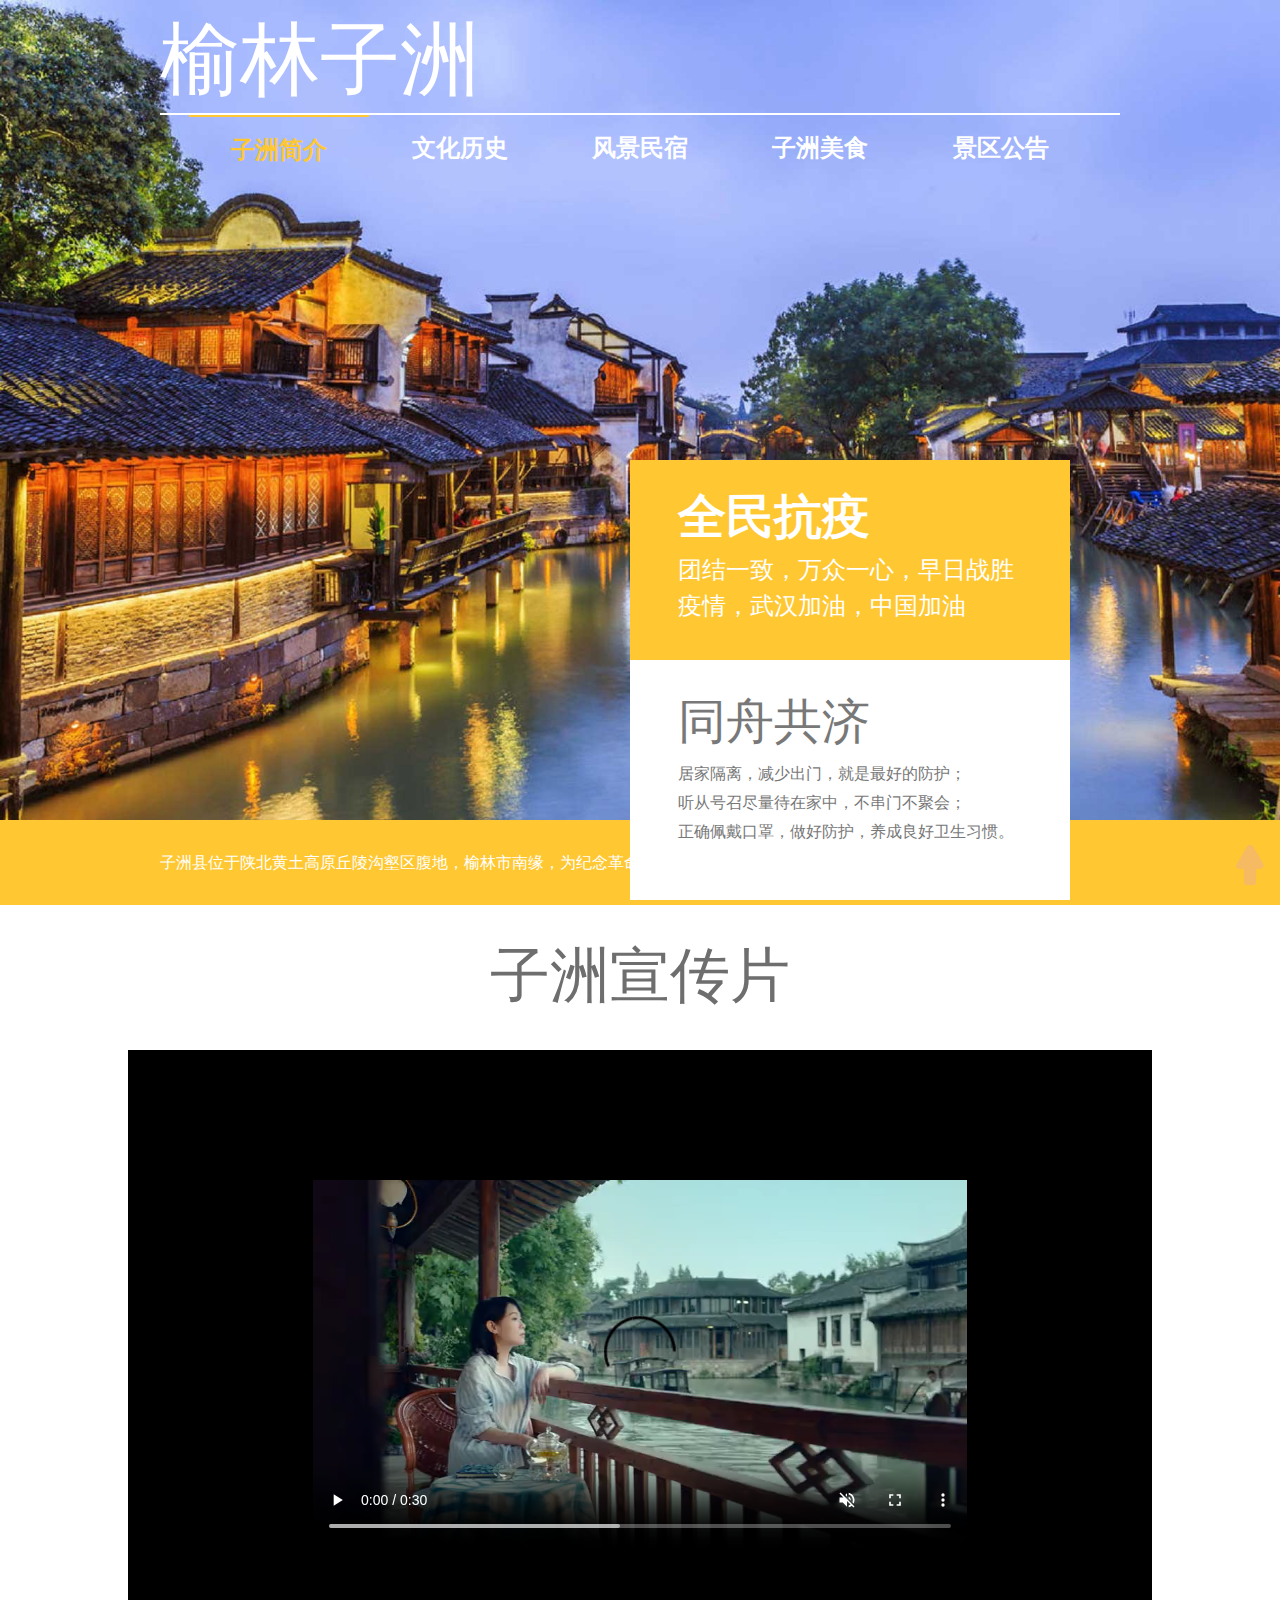
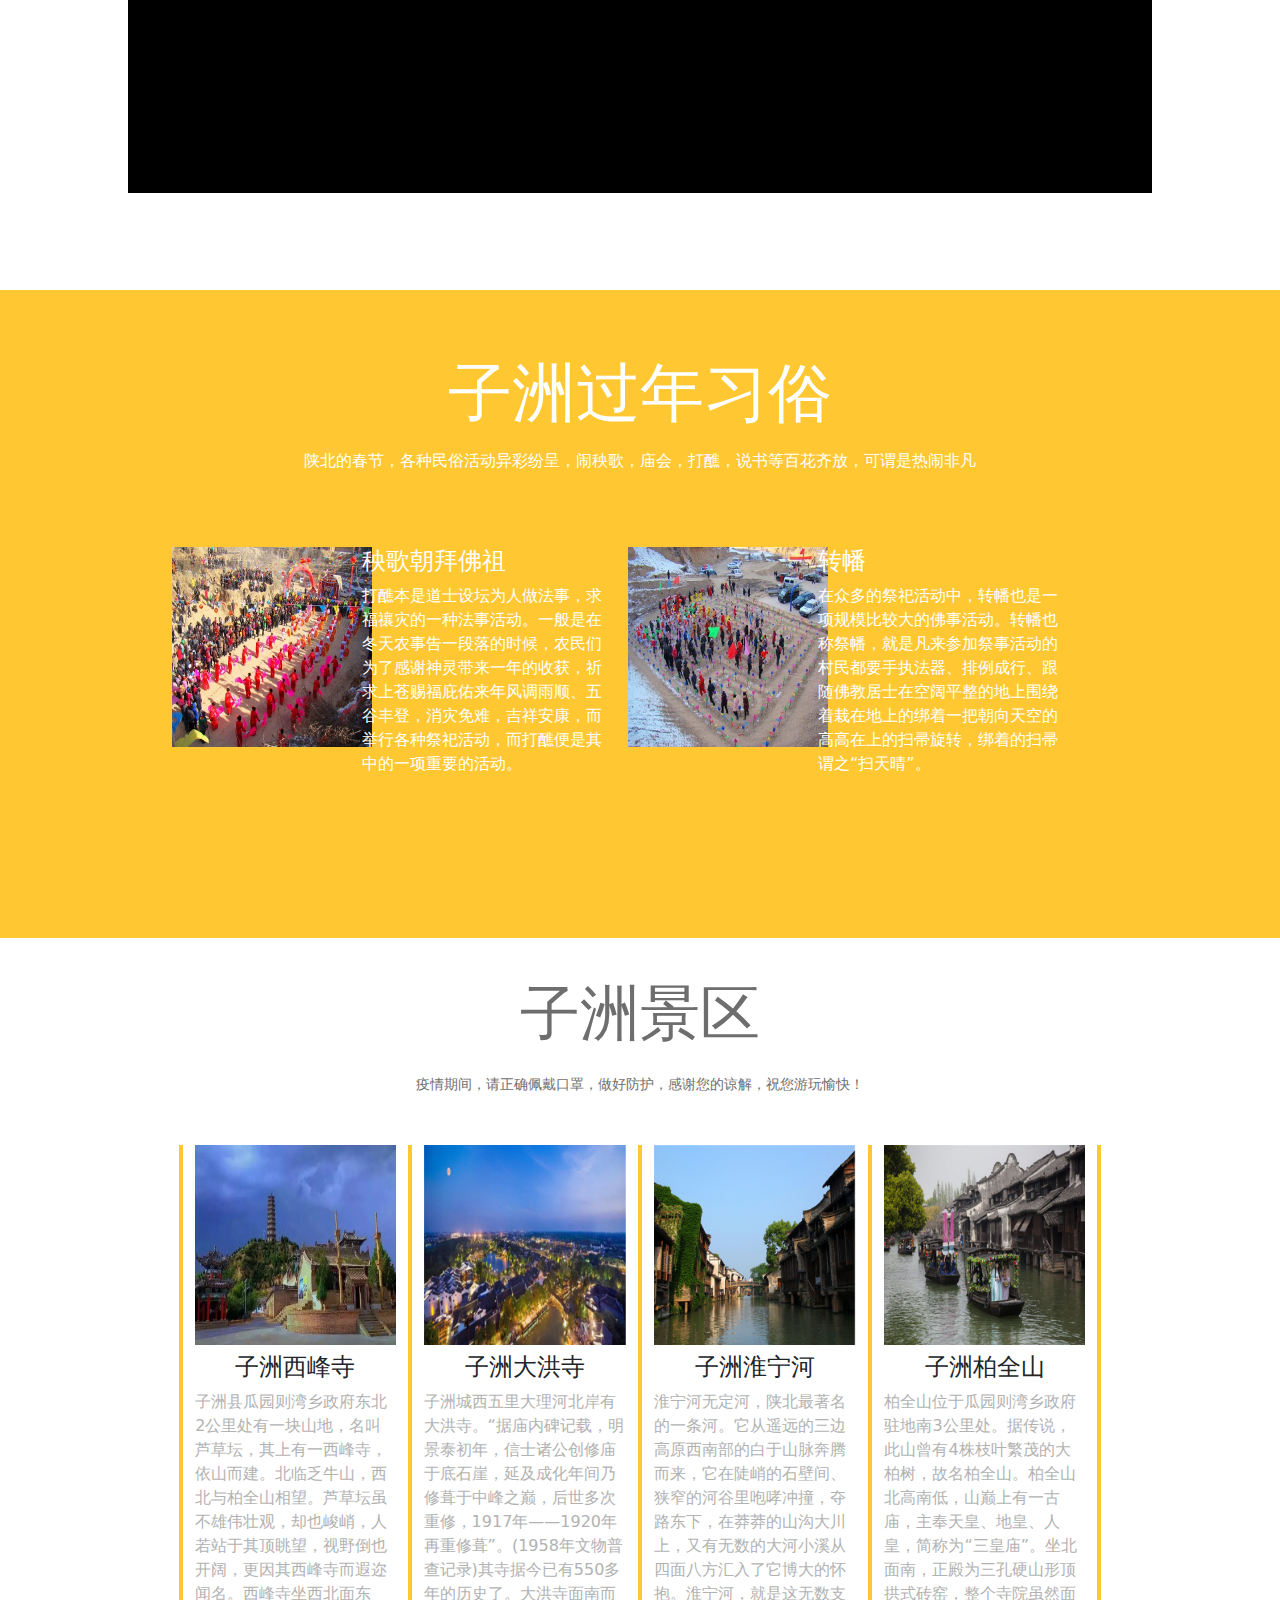
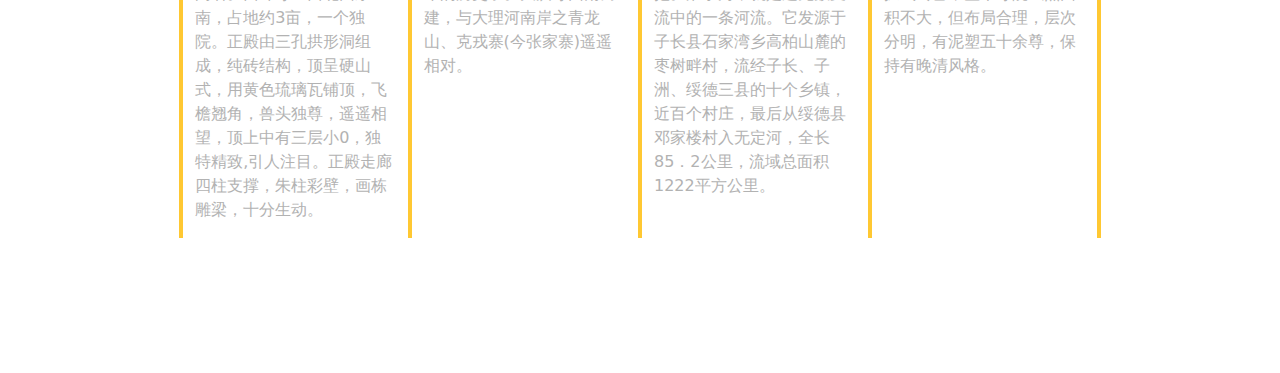
<file: index.html>
<!DOCTYPE html>
<html lang="en">

<head>
    <meta charset="UTF-8">
    <meta http-equiv="X-UA-Compatible" content="IE=edge">
    <meta name="viewport" content="width=device-width, initial-scale=1.0">
    <title>榆林子洲——子洲简介</title>
    <link rel="stylesheet" href="./plugin/bootstrap/css/bootstrap.min.css">
    <script src="./plugin/bootstrap/js/bootstrap.min.js"></script>
    <link rel="stylesheet" href="./css/index.css">
    <script src="./js/index.js"></script>
</head>

<body>
    <header>
        <div id="headerContent">
            <div id="title">榆林子洲</div>
            <nav class="nav nav-pills nav-fill justify-content-around">
                <a class="nav-link active" href="./index.html">子洲简介</a>
                <a class="nav-link" href="./files/history.html">文化历史</a>
                <a class="nav-link" href="./files/stay.html">风景民宿</a>
                <a class="nav-link" href="./files/food.html">子洲美食</a>
                <a class="nav-link" href="./files/notice.html">景区公告</a>
            </nav>

        </div>
        <div id="headerText">
            子洲县位于陕北黄土高原丘陵沟壑区腹地，榆林市南缘，为纪念革命烈士李子洲而命名。
        </div>
        <div id="headerAnti">
            <div class="headerYellow">
                <div>全民抗疫</div>
                <p>团结一致，万众一心，早日战胜疫情，武汉加油，中国加油</p>
            </div>
            <div class="headerWhite">
                <div>同舟共济</div>
                <div>居家隔离，减少出门，就是最好的防护；</div>
                <div>听从号召尽量待在家中，不串门不聚会；</div>
                <div>正确佩戴口罩，做好防护，养成良好卫生习惯。</div>
            </div>
        </div>
    </header>

    <div id="publicity">
        <div class="publicTitile">子洲宣传片</div>
        <div class="publicVideo">
            <video controls muted>
                <source src="./images/wu.mp4" type="video/mp4">
            </video>
        </div>

    </div>

    <div class="festival">
        <div class="festivalTitle">子洲过年习俗</div>
        <p class="text-white mt-2">陕北的春节，各种民俗活动异彩纷呈，闹秧歌，庙会，打醮，说书等百花齐放，可谓是热闹非凡</p>
        <div class="festivalText row">
            <div class="textLeft col-6 row mt-4">
                <div class="col-5"><img src="./images/xs1.jpg" alt=""></div>
                <div class="col-7 fesText">
                    <h4>秧歌朝拜佛祖</h4>
                    <p>打醮本是道士设坛为人做法事，求福禳灾的一种法事活动。一般是在冬天农事告一段落的时候，农民们为了感谢神灵带来一年的收获，祈求上苍赐福庇佑来年风调雨顺、五谷丰登，消灾免难，吉祥安康，而举行各种祭祀活动，而打醮便是其中的一项重要的活动。
                    </p>
                </div>
            </div>
            <div class="textRight col-6 row mt-4">
                <div class="col-5"><img src="./images/xs2.jpg" alt=""></div>
                <div class="col-7 fesText">
                    <h4>转幡</h4>
                    <p>在众多的祭祀活动中，转幡也是一项规模比较大的佛事活动。转幡也称祭幡，就是凡来参加祭事活动的村民都要手执法器、排例成行、跟随佛教居士在空阔平整的地上围绕着栽在地上的绑着一把朝向天空的高高在上的扫帚旋转，绑着的扫帚谓之“扫天晴”。
                    </p>
                </div>
            </div>
        </div>
    </div>

    <div class="scenic">
        <div class="publicTitile">子洲景区</div>
        <div class="small">疫情期间，请正确佩戴口罩，做好防护，感谢您的谅解，祝您游玩愉快！</div>
        <div class="scenicContent row">
            <div class="col-3">
                <img src="./images/子洲西峰寺.jpg" alt="">
                <h4 class="mt-2">子洲西峰寺</h4>
                <p>子洲县瓜园则湾乡政府东北2公里处有一块山地，名叫芦草坛，其上有一西峰寺，依山而建。北临乏牛山，西北与柏全山相望。芦草坛虽不雄伟壮观，却也峻峭，人若站于其顶眺望，视野倒也开阔，更因其西峰寺而遐迩闻名。西峰寺坐西北面东南，占地约3亩，一个独院。正殿由三孔拱形洞组成，纯砖结构，顶呈硬山式，用黄色琉璃瓦铺顶，飞檐翘角，兽头独尊，遥遥相望，顶上中有三层小0，独特精致,引人注目。正殿走廊四柱支撑，朱柱彩壁，画栋雕梁，十分生动。
                </p>
            </div>
            <div class="col-3">
                <img src="./images/子洲大洪寺.png" alt="">
                <h4 class="mt-2">子洲大洪寺</h4>
                <p>子洲城西五里大理河北岸有大洪寺。“据庙内碑记载，明景泰初年，信士诸公创修庙于底石崖，延及成化年间乃修葺于中峰之巅，后世多次重修，1917年——1920年再重修葺”。(1958年文物普查记录)其寺据今已有550多年的历史了。大洪寺面南而建，与大理河南岸之青龙山、克戎寨(今张家寨)遥遥相对。
                </p>
            </div>
            <div class="col-3">
                <img src="./images/淮宁河.png" alt="">
                <h4 class="mt-2">子洲淮宁河</h4>
                <p>淮宁河无定河，陕北最著名的一条河。它从遥远的三边高原西南部的白于山脉奔腾而来，它在陡峭的石壁间、狭窄的河谷里咆哮冲撞，夺路东下，在莽莽的山沟大川上，又有无数的大河小溪从四面八方汇入了它博大的怀抱。淮宁河，就是这无数支流中的一条河流。它发源于子长县石家湾乡高柏山麓的枣树畔村，流经子长、子洲、绥德三县的十个乡镇，近百个村庄，最后从绥德县邓家楼村入无定河，全长85．2公里，流域总面积1222平方公里。
                </p>
            </div>
            <div class="col-3">
                <img src="./images/子洲柏全山.png" alt="">
                <h4 class="mt-2">子洲柏全山</h4>
                <p>柏全山位于瓜园则湾乡政府驻地南3公里处。据传说，此山曾有4株枝叶繁茂的大柏树，故名柏全山。柏全山北高南低，山巅上有一古庙，主奉天皇、地皇、人皇，简称为“三皇庙”。坐北面南，正殿为三孔硬山形顶拱式砖窑，整个寺院虽然面积不大，但布局合理，层次分明，有泥塑五十余尊，保持有晚清风格。
                </p>
            </div>
        </div>
    </div>

    <img src="./images/backToTop.png" alt="" id="backToTop" onclick="backToTop()">
</body>

</html>
</file>
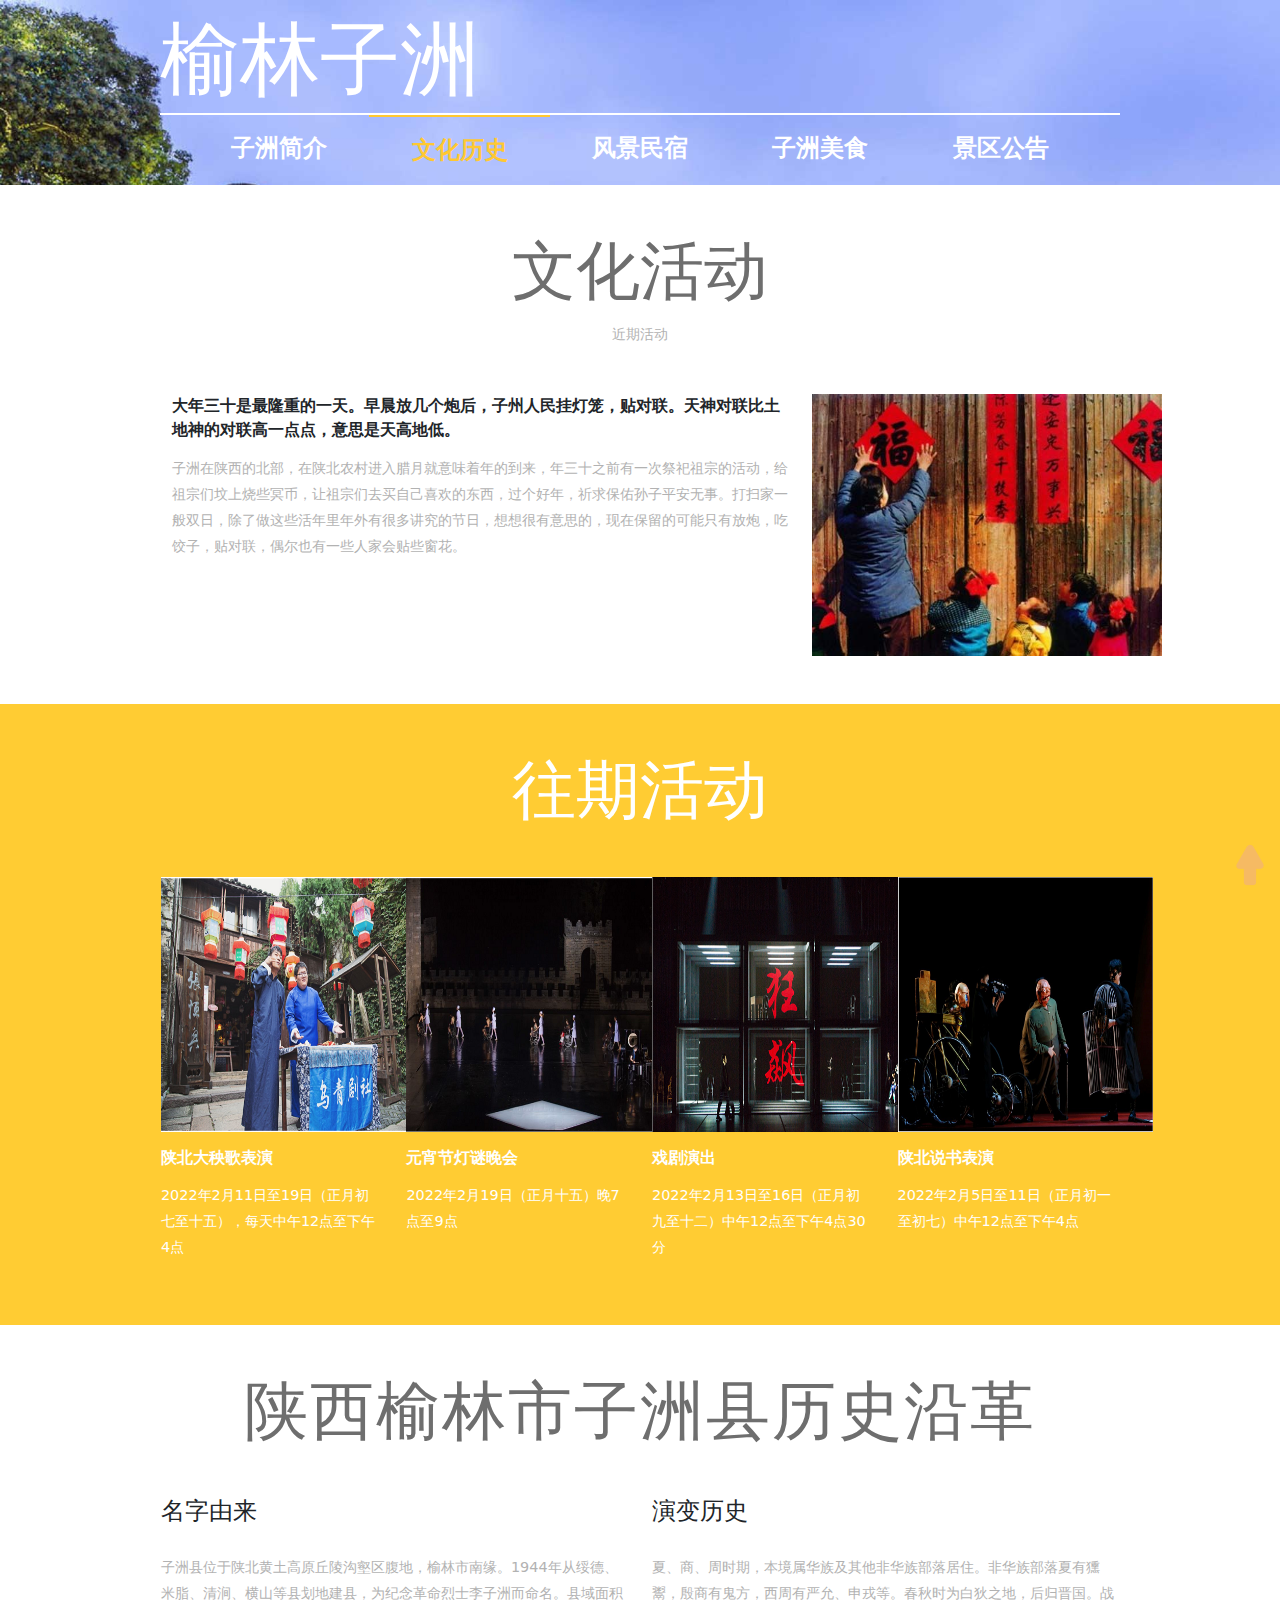
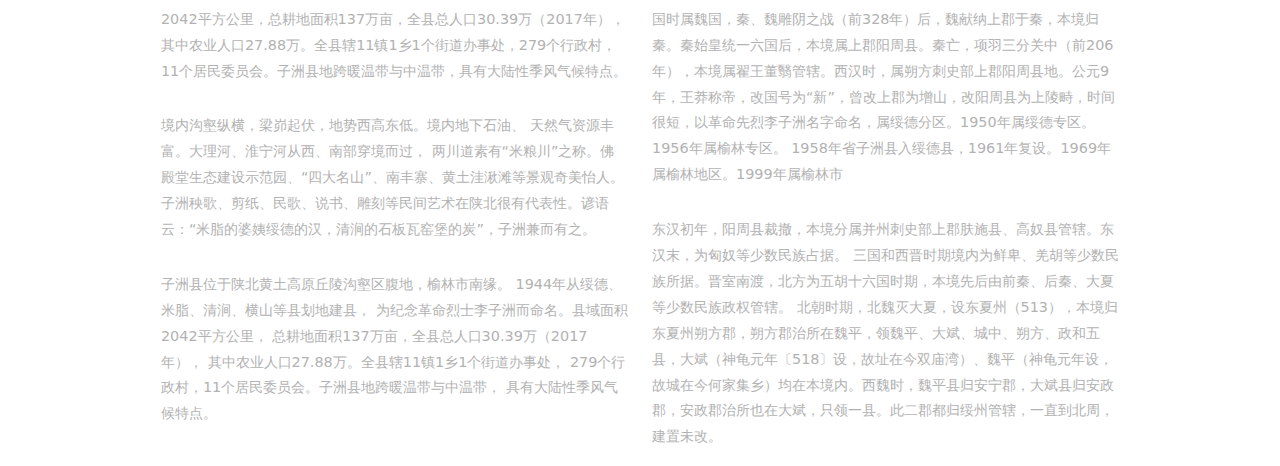
<file: files/history.html>
<!DOCTYPE html>
<html lang="en">

<head>
    <meta charset="UTF-8">
    <meta http-equiv="X-UA-Compatible" content="IE=edge">
    <meta name="viewport" content="width=device-width, initial-scale=1.0">
    <title>榆林子洲——文化历史</title>
    <link rel="stylesheet" href="../plugin/bootstrap/css/bootstrap.min.css">
    <script src="../plugin/bootstrap/js/bootstrap.min.js"></script>
    <link rel="stylesheet" href="../css/history.css">
    <script src="../js/index.js"></script>
</head>

<body>
    <header>
        <div id="headerContent">
            <div id="title">榆林子洲</div>
            <nav class="nav nav-pills nav-fill justify-content-around">
                <a class="nav-link" href="../index.html">子洲简介</a>
                <a class="nav-link active" href="./history.html">文化历史</a>
                <a class="nav-link" href="./stay.html">风景民宿</a>
                <a class="nav-link" href="./food.html">子洲美食</a>
                <a class="nav-link" href="./notice.html">景区公告</a>
            </nav>
        </div>
    </header>
    <!--about-top-->
    <div class="about-top">
        <div class="container">
            <div class="about-info">
                <h1>文化活动</h1>
                <p>近期活动</p>
            </div>
            <div class="about-top-grids row">
                <div class="col-md-8 about-top-grid">
                    <h4>大年三十是最隆重的一天。早晨放几个炮后，子州人民挂灯笼，贴对联。天神对联比土地神的对联高一点点，意思是天高地低。</h4>
                    <p>子洲在陕西的北部，在陕北农村进入腊月就意味着年的到来，年三十之前有一次祭祀祖宗的活动，给祖宗们坟上烧些冥币，让祖宗们去买自己喜欢的东西，过个好年，祈求保佑孙子平安无事。打扫家一般双日，除了做这些活年里年外有很多讲究的节日，想想很有意思的，现在保留的可能只有放炮，吃饺子，贴对联，偶尔也有一些人家会贴些窗花。
                    </p>
                </div>
                <div class="col-md-4 about-top-grid">
                    <img src="../images/about%20grid.jpg">
                </div>
            </div>
        </div>
    </div>
    <!--//about-top-->
    <!--about-team-->
    <div class="about-team bg-warning mt-4">
        <div class="container">
            <h1>往期活动</h1>
            <div class="row team-grids">
                <div class="team-grid col-md-3"><img src="../images/team1.jpg">
                    <h6>陕北大秧歌表演</h6>
                    <p>2022年2月11日至19日（正月初七至十五），每天中午12点至下午4点</p>
                </div>
                <div class="team-grid col-md-3"><img src="../images/team2.jpg">
                    <h6>元宵节灯谜晚会</h6>
                    <p>2022年2月19日（正月十五）晚7点至9点</p>
                </div>
                <div class="team-grid col-md-3"><img src="../images/team3.jpg">
                    <h6>戏剧演出</h6>
                    <p>2022年2月13日至16日（正月初九至十二）中午12点至下午4点30分</p>
                </div>
                <div class="team-grid col-md-3"><img src="../images/team4.jpg">
                    <h6>陕北说书表演</h6>
                    <p>2022年2月5日至11日（正月初一至初七）中午12点至下午4点</p>
                </div>
            </div>
        </div>
    </div>
    <!--//about-team-->
    <!--about-bottom-->
    <div class="about-bottom">
        <div class="container">
            <h1>陕西榆林市子洲县历史沿革</h1>
            <div class="bottom-grids row">
                <div class="col-md-6 bottom-grid-left">
                    <h4>名字由来</h4>
                    <p style="color: gray">
                        子洲县位于陕北黄土高原丘陵沟壑区腹地，榆林市南缘。1944年从绥德、米脂、清涧、横山等县划地建县，为纪念革命烈士李子洲而命名。县域面积2042平方公里，总耕地面积137万亩，全县总人口30.39万（2017年），其中农业人口27.88万。全县辖11镇1乡1个街道办事处，279个行政村，11个居民委员会。子洲县地跨暖温带与中温带，具有大陆性季风气候特点。
                    </p>
                    <p style="color: gray">境内沟壑纵横，梁峁起伏，地势西高东低。境内地下石油、
                        天然气资源丰富。大理河、淮宁河从西、南部穿境而过，
                        两川道素有“米粮川”之称。佛殿堂生态建设示范园、“四大名山”、南丰寨、黄土洼湫滩等景观奇美怡人。子洲秧歌、剪纸、民歌、说书、雕刻等民间艺术在陕北很有代表性。谚语云：“米脂的婆姨绥德的汉，清涧的石板瓦窑堡的炭”，子洲兼而有之。
                    </p>
                    <p style="color: gray">子洲县位于陕北黄土高原丘陵沟壑区腹地，榆林市南缘。
                        1944年从绥德、米脂、清涧、横山等县划地建县，
                        为纪念革命烈士李子洲而命名。县域面积2042平方公里，
                        总耕地面积137万亩，全县总人口30.39万（2017年），
                        其中农业人口27.88万。全县辖11镇1乡1个街道办事处，
                        279个行政村，11个居民委员会。子洲县地跨暖温带与中温带，
                        具有大陆性季风气候特点。</p>
                </div>
                <div class="col-md-6 bottom-grid-right">
                    <h4>演变历史</h4>
                    <p style="color: gray">
                        夏、商、周时期，本境属华族及其他非华族部落居住。非华族部落夏有獯鬻，殷商有鬼方，西周有严允、申戎等。春秋时为白狄之地，后归晋国。战国时属魏国，秦、魏雕阴之战（前328年）后，魏献纳上郡于秦，本境归秦。秦始皇统一六国后，本境属上郡阳周县。秦亡，项羽三分关中（前206年），本境属翟王董翳管辖。西汉时，属朔方刺史部上郡阳周县地。公元9年，王莽称帝，改国号为“新”，曾改上郡为增山，改阳周县为上陵畤，时间很短，以革命先烈李子洲名字命名，属绥德分区。1950年属绥德专区。1956年属榆林专区。
                        1958年省子洲县入绥德县，1961年复设。1969年属榆林地区。1999年属榆林市</p>
                    <p style="color: gray">东汉初年，阳周县裁撤，本境分属并州刺史部上郡肤施县、高奴县管辖。东汉末，为匈奴等少数民族占据。
                        三国和西晋时期境内为鲜卑、羌胡等少数民族所据。晋室南渡，北方为五胡十六国时期，本境先后由前秦、后秦、大夏等少数民族政权管辖。
                        北朝时期，北魏灭大夏，设东夏州（513），本境归东夏州朔方郡，朔方郡治所在魏平，领魏平、大斌、城中、朔方、政和五县，大斌（神龟元年〔518〕设，故址在今双庙湾）、魏平（神龟元年设，故城在今何家集乡）均在本境内。西魏时，魏平县归安宁郡，大斌县归安政郡，安政郡治所也在大斌，只领一县。此二郡都归绥州管辖，一直到北周，建置未改。
                    </p>
                </div>
            </div>
        </div>
    </div>
    <!--//about-bottom-->
    </div>
    <img src="../images/backToTop.png" alt="" id="backToTop" onclick="backToTop()">
</body>

</html>
</file>
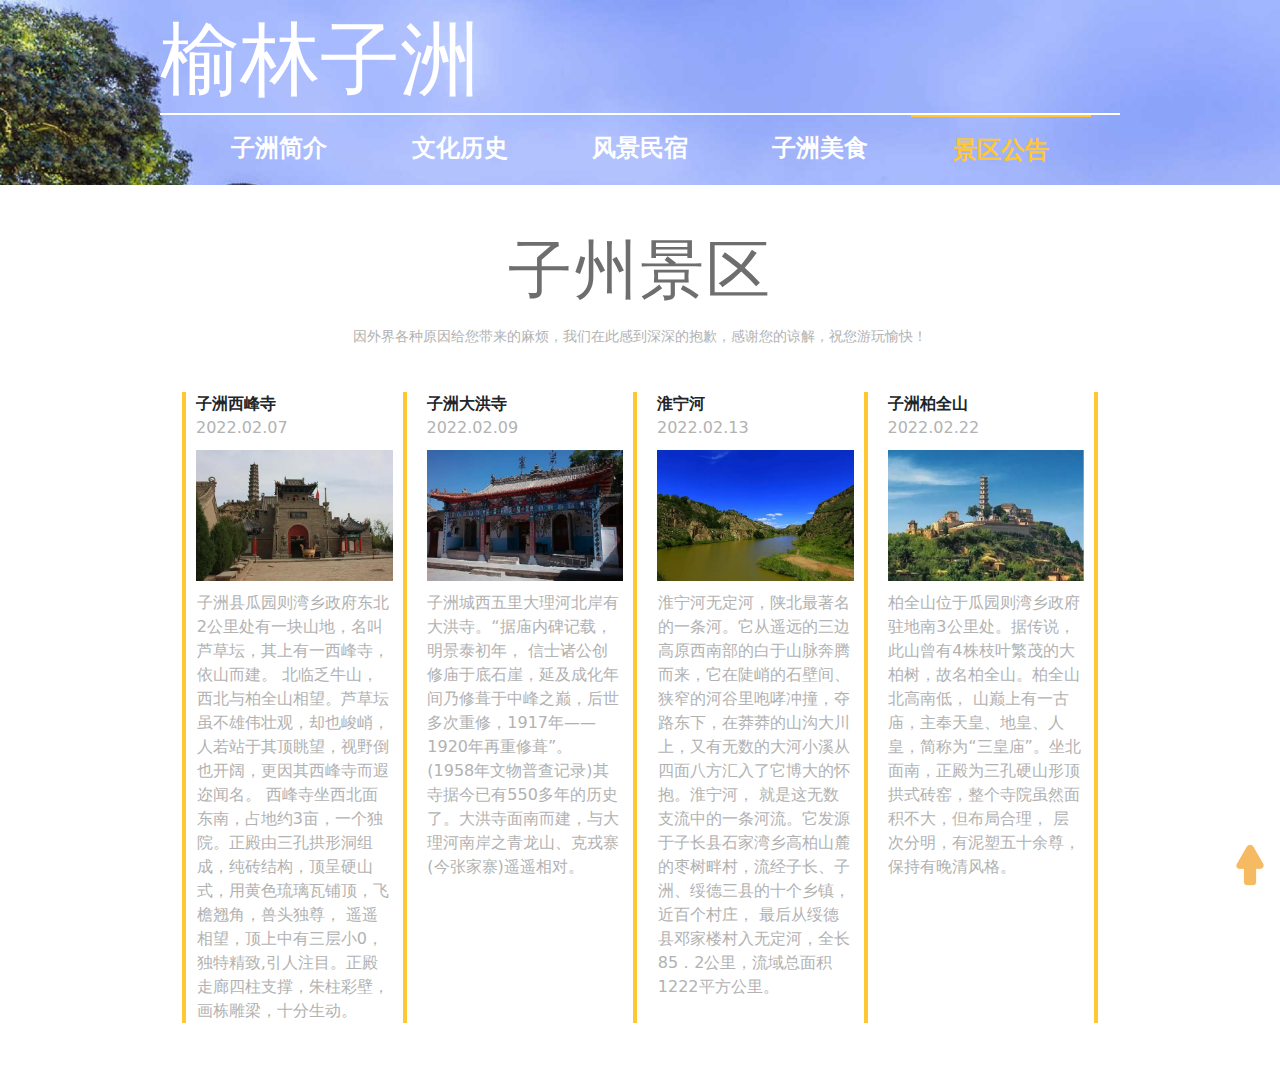
<file: files/notice.html>
<!DOCTYPE HTML>
<html>

<head>
  <meta charset="UTF-8">
  <meta http-equiv="X-UA-Compatible" content="IE=edge">
  <meta name="viewport" content="width=device-width, initial-scale=1.0">
  <title>榆林子洲——景区公告</title>
  <link rel="stylesheet" href="../plugin/bootstrap/css/bootstrap.css">
  <script src="../plugin/bootstrap/js/bootstrap.js"></script>
  <link rel="stylesheet" href="../css/notice.css">
  <script src="../js/index.js"></script>
</head>

<body>
  <header>
    <div id="headerContent">
      <div id="title">榆林子洲</div>
      <nav class="nav nav-pills nav-fill justify-content-around">
        <a class="nav-link" href="../index.html">子洲简介</a>
        <a class="nav-link" href="./history.html">文化历史</a>
        <a class="nav-link" href="./stay.html">风景民宿</a>
        <a class="nav-link" href="./food.html">子洲美食</a>
        <a class="nav-link active" href="./notice.html">景区公告</a>
      </nav>
    </div>
  </header>
  <!-- news -->
  <div class="news">
    <div class="container">
      <div class="news-text">
        <h3>子州景区</h3>
        <p>因外界各种原因给您带来的麻烦，我们在此感到深深的抱歉，感谢您的谅解，祝您游玩愉快！</p>
      </div>
      <div class="card-group">
        <div class="card">
          <span class="title">子洲西峰寺</span>
          <span class="time">2022.02.07</span>
          <img src="../images/notice1.jpg" class="img-top" alt="...">
          <div class="body">
            <p class="text">子洲县瓜园则湾乡政府东北2公里处有一块山地，名叫芦草坛，其上有一西峰寺，依山而建。
              北临乏牛山，西北与柏全山相望。芦草坛虽不雄伟壮观，却也峻峭，人若站于其顶眺望，视野倒也开阔，更因其西峰寺而遐迩闻名。
              西峰寺坐西北面东南，占地约3亩，一个独院。正殿由三孔拱形洞组成，纯砖结构，顶呈硬山式，用黄色琉璃瓦铺顶，飞檐翘角，兽头独尊，
              遥遥相望，顶上中有三层小0，独特精致,引人注目。正殿走廊四柱支撑，朱柱彩壁，画栋雕梁，十分生动。</p>
          </div>
        </div>
        <div class="card">
          <span class="title">子洲大洪寺</span>
          <span class="time">2022.02.09</span>
          <img src="../images/notice2.jpg" class="img-top" alt="...">
          <div class="body">
            <p class="text">子洲城西五里大理河北岸有大洪寺。“据庙内碑记载，明景泰初年，
              信士诸公创修庙于底石崖，延及成化年间乃修葺于中峰之巅，后世多次重修，1917年——1920年再重修葺”。
              (1958年文物普查记录)其寺据今已有550多年的历史了。大洪寺面南而建，与大理河南岸之青龙山、克戎寨(今张家寨)遥遥相对。</p>
          </div>
        </div>
        <div class="card">
          <span class="title">淮宁河</span>
          <span class="time">2022.02.13</span>
          <img src="../images/notice3.jpg" class="img-top" alt="...">
          <div class="body">
            <p class="text">淮宁河无定河，陕北最著名的一条河。它从遥远的三边高原西南部的白于山脉奔腾而来，它在陡峭的石壁间、
              狭窄的河谷里咆哮冲撞，夺路东下，在莽莽的山沟大川上，又有无数的大河小溪从四面八方汇入了它博大的怀抱。淮宁河，
              就是这无数支流中的一条河流。它发源于子长县石家湾乡高柏山麓的枣树畔村，流经子长、子洲、绥德三县的十个乡镇，近百个村庄，
              最后从绥德县邓家楼村入无定河，全长85．2公里，流域总面积1222平方公里。</p>
          </div>
        </div>
        <div class="card">
          <span class="title">子洲柏全山</span>
          <span class="time">2022.02.22</span>
          <img src="../images/notice4.jpg" class="img-top" alt="...">
          <div class="body">
            <p class="text">柏全山位于瓜园则湾乡政府驻地南3公里处。据传说，此山曾有4株枝叶繁茂的大柏树，故名柏全山。柏全山北高南低，
              山巅上有一古庙，主奉天皇、地皇、人皇，简称为“三皇庙”。坐北面南，正殿为三孔硬山形顶拱式砖窑，整个寺院虽然面积不大，但布局合理，
              层次分明，有泥塑五十余尊，保持有晚清风格。</p>
          </div>
        </div>
      </div>
    </div>
  </div>

  <img src="../images/backToTop.png" alt="" id="backToTop" onclick="backToTop()">
</body>

</html>
</file>
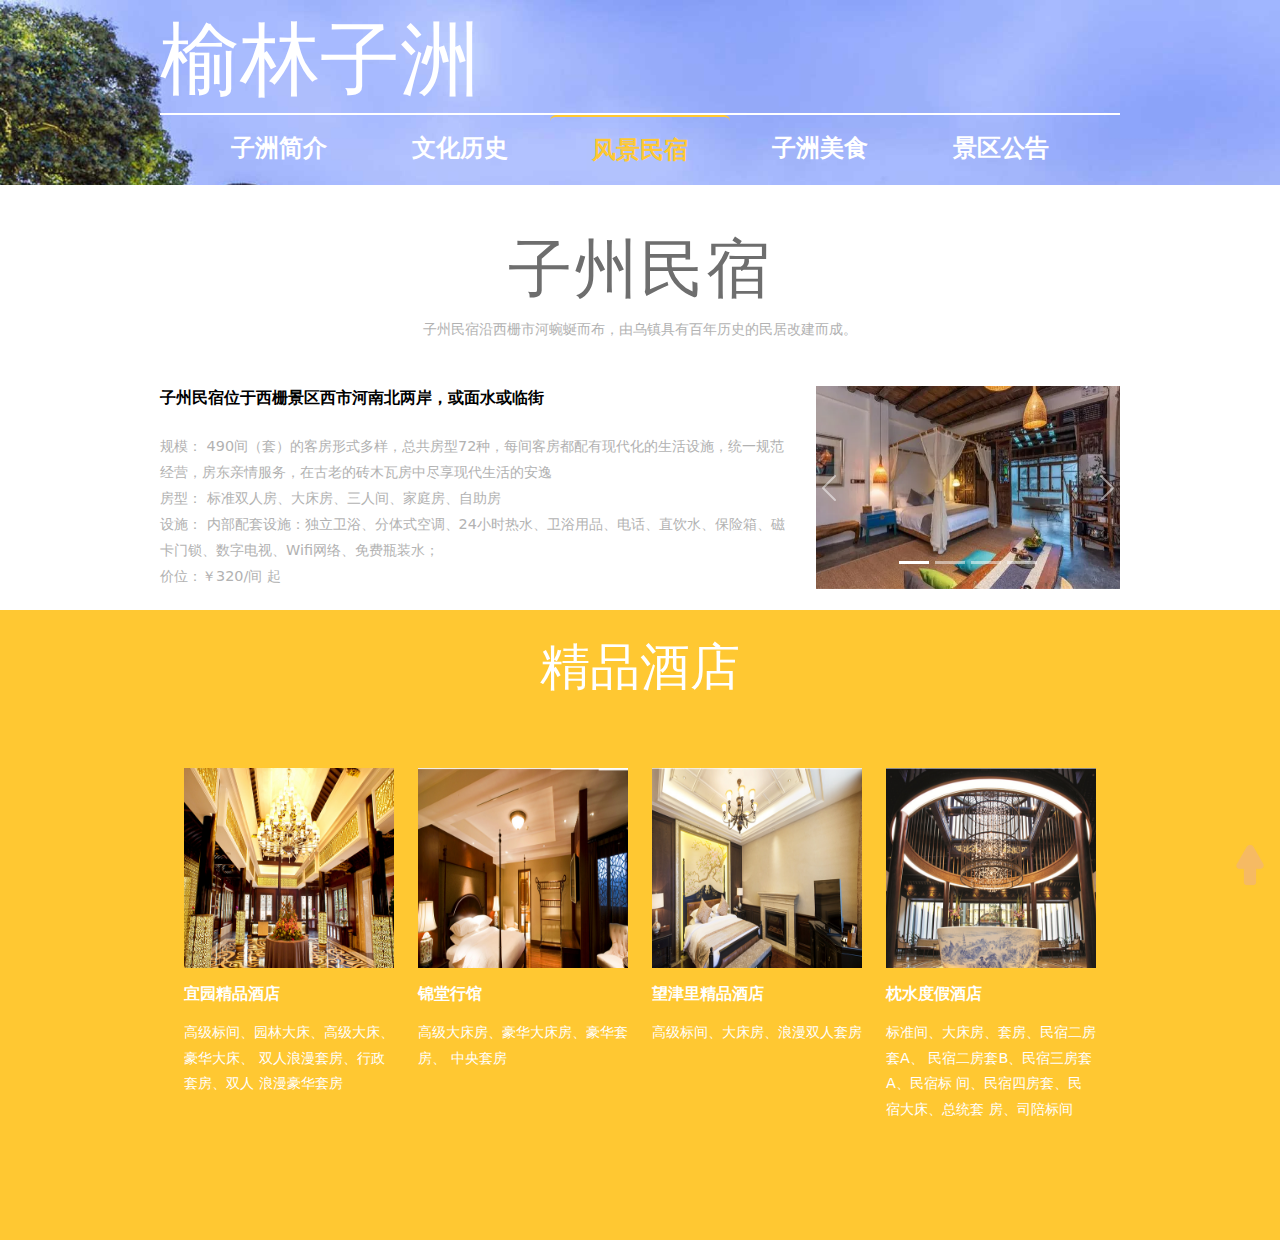
<file: files/stay.html>
<!DOCTYPE html>
<html lang="en">

<head>
    <meta charset="UTF-8">
    <meta http-equiv="X-UA-Compatible" content="IE=edge">
    <meta name="viewport" content="width=device-width, initial-scale=1.0">
    <title>榆林子洲——风景民宿</title>
    <link rel="stylesheet" href="../plugin/bootstrap/css/bootstrap.min.css">
    <script src="../plugin/bootstrap/js/bootstrap.min.js"></script>
    <link rel="stylesheet" href="../css/stay.css">
    <script src="../js/index.js"></script>
</head>

<body>
    <header>
        <div id="headerContent">
            <div id="title">榆林子洲</div>
            <nav class="nav nav-pills nav-fill justify-content-around">
                <a class="nav-link" href="../index.html">子洲简介</a>
                <a class="nav-link" href="./history.html">文化历史</a>
                <a class="nav-link top_active" href="./stay.html">风景民宿</a>
                <a class="nav-link" href="./food.html">子洲美食</a>
                <a class="nav-link" href="./notice.html">景区公告</a>
            </nav>
        </div>

        </div>
    </header>
    <main style="width: 75%; margin:auto">
        <div class="row">
            <div class="col-md-12 col-xl-12">
                <div
                    style="color: #6E6E6E; text-align: center; font-size: 64px; letter-spacing: 2px; margin-top: 36px;">
                    子州民宿</div>
                <div
                    style="color: #B2B2B2; font-size: 0.9em; line-height: 1.8em; text-align: center;margin-bottom: 3em;">
                    子州民宿沿西栅市河蜿蜒而布，由乌镇具有百年历史的民居改建而成。</div>
            </div>
            <div class="col-md-12 col-xl-8">
                <div style="color: #000; font-weight: 600;">子州民宿位于西栅景区西市河南北两岸，或面水或临街</div>
                <br />
                <div style="color: #B2B2B2; font-size: 0.9em; line-height: 1.8em;">规模：
                    490间（套）的客房形式多样，总共房型72种，每间客房都配有现代化的生活设施，统一规范经营，房东亲情服务，在古老的砖木瓦房中尽享现代生活的安逸

                    <br />房型： 标准双人房、大床房、三人间、家庭房、自助房
                    <br />设施： 内部配套设施：独立卫浴、分体式空调、24小时热水、卫浴用品、电话、直饮水、保险箱、磁卡门锁、数字电视、Wifi网络、免费瓶装水；
                    <br />价位：￥320/间 起
                </div>
            </div>

            <!-- 轮播图 -->
            <div id="carouselExampleIndicators" class="carousel slide col-xl-4" data-bs-ride="true">
                <div class="carousel-indicators">
                    <button type="button" data-bs-target="#carouselExampleIndicators" data-bs-slide-to="0"
                        class="active" aria-current="true" aria-label="Slide 1"></button>
                    <button type="button" data-bs-target="#carouselExampleIndicators" data-bs-slide-to="1"
                        aria-label="Slide 2"></button>
                    <button type="button" data-bs-target="#carouselExampleIndicators" data-bs-slide-to="2"
                        aria-label="Slide 3"></button>
                    <button type="button" data-bs-target="#carouselExampleIndicators" data-bs-slide-to="3"
                        aria-label="Slide 4"></button>
                </div>
                <div class="carousel-inner">
                    <div class="carousel-item active">
                        <img src="../images/homestay1.jpg" class="d-block w-100" alt="...">
                    </div>
                    <div class="carousel-item">
                        <img src="../images/homestay2.jpg" class="d-block w-100" alt="...">
                    </div>
                    <div class="carousel-item">
                        <img src="../images/homestay3.jpg" class="d-block w-100" alt="...">
                    </div>
                    <div class="carousel-item">
                        <img src="../images/homestay4.jpg" class="d-block w-100" alt="...">
                    </div>
                </div>
                <button class="carousel-control-prev" type="button" data-bs-target="#carouselExampleIndicators"
                    data-bs-slide="prev">
                    <span class="carousel-control-prev-icon" aria-hidden="true"></span>
                    <span class="visually-hidden">Previous</span>
                </button>
                <button class="carousel-control-next" type="button" data-bs-target="#carouselExampleIndicators"
                    data-bs-slide="next">
                    <span class="carousel-control-next-icon" aria-hidden="true"></span>
                    <span class="visually-hidden">Next</span>
                </button>
            </div>
        </div>
    </main>
    <div class="row hotel"
        style="width: 100%;margin: 0; height: 70vh;background-color: rgb(255, 200, 50);margin-top: 20px;">
        <div style="text-align: center; font-size: 50px; color: #fff;margin-top: 20px;">精品酒店</div>
        <div class="card row"
            style="width: 75%; background-color: rgb(255, 200, 50); height: 50vh;color:#fff; margin: auto;border:none;border-radius: 0;">
            <div class="col-3"><img src="../images/su2.PNG" height="200px" width="100%">
                <p>
                <h5 style="font-size: 1em; font-weight: 600;"> 宜园精品酒店</h5>
                </p>
                <p style="font-size: 0.9em; line-height: 1.8em;">高级标间、园林大床、高级大床、豪华大床、
                    双人浪漫套房、行政套房、双人
                    浪漫豪华套房</p>

            </div>
            <div class="col-3"><img src="../images/su3.PNG" height="200px" width="100%">
                <p>
                <h5 style="font-size: 1em; font-weight: 600;"> 锦堂行馆</p>
                </h5>
                <p style="font-size: 0.9em; line-height: 1.8em;"> 高级大床房、豪华大床房、豪华套房、
                    中央套房</p>
            </div>
            <div class="col-3"><img src="../images/su4.PNG" height="200px" width="100%">
                <p>
                <h5 style="font-size: 1em; font-weight: 600;"> 望津里精品酒店</p>
                </h5>
                <p style="font-size: 0.9em; line-height: 1.8em;">高级标间、大床房、浪漫双人套房</p>
            </div>
            <div class="col-3"><img src="../images/su5.PNG" height="200px" width="100%">
                <p>
                <h5 style="font-size: 1em; font-weight: 600;">枕水度假酒店</p>
                </h5>
                <p style="font-size: 0.9em; line-height: 1.8em;">标准间、大床房、套房、民宿二房套A、
                    民宿二房套B、民宿三房套A、民宿标
                    间、民宿四房套、民宿大床、总统套
                    房、司陪标间</p>
            </div>
        </div>
    </div>

    <img src="../images/backToTop.png" alt="" id="backToTop" onclick="backToTop()">
</body>

</html>
</file>
<file: css/index.css>
*{
    margin: 0;
    padding: 0;
}
body{
    width: 100%;
    height: auto;
}
header{
    height: 100vh;
    width: 100%;
    background-image: url(../images/background.jpg);
    background-repeat: no-repeat;
    background-size: cover;
}
#headerContent{
    width: 75%;
    margin: auto;
}
#title{
    width: 100%;
    height: 115px;
    color: #fff;
    font-size: 80px;
    border-bottom: 2px solid #fff;
}

.nav{
    height: 70px;
    width: 94%;
    margin: auto;
}

.nav a{
    color: #fff;
    text-decoration: none;
    font-size: 24px;
    font-weight: bold;
}

.nav-link{
    padding: 0;
    padding-top: 15px;
    border-radius: 0;
}

.active{
    color: rgb(255, 200, 50) !important;
    border-top: 2px solid rgb(255, 200, 50) !important;
}

.nav-pills .nav-link.active, .nav-pills .show>.nav-link{
    background-color:transparent;
    border-radius: 0;
}

#headerText{
    width: 100%;
    height: 85px;
    line-height: 85px;
    padding-left: 12.5%;
    background-color: rgb(255, 200, 50);
    position: absolute;
    bottom: -5px;
    color: #fff;

}

#headerAnti{
    height: 440px;
    width: 440px;
    background-color: #fff;
    z-index: 2;
    position: absolute;
    bottom: 0;
    right: 210px;
}

.headerYellow{
    width: 100%;
    height: 200px;
    background-color: rgb(255, 200, 50);
    padding: 20px 48px 0 48px;
}

.headerYellow div{
    font-size: 48px;
    font-weight: bold;
    color: #fff;
}

.headerYellow p{
    color: #fff;
    font-size: 24px;
}

.headerWhite{
    height: 240px;
    width: 100%;
    background-color: #fff;
    padding: 20px 48px 0 48px;
}

.headerWhite div:first-child{
    font-size: 48px;
    font-weight: 400;
    color: rgb(120, 120, 120);
}

.headerWhite div{
    color: rgb(120, 120, 120);
    font-size: 16px;
    margin-top: 5px;
}

#publicity{
    width: 100%;
    height: 110vh;
}

.publicTitile{
    width: 100%;
    height: 100px;
    font-size: 60px;
    text-align: center;
    padding-top: 30px;
    color: rgb(110, 110, 110);
}

.publicVideo{
    width: 80%;
    height: 75%;
    background-color: #000;
    margin: auto;
    margin-top: 50px;
    text-align: center;
    padding-top: 130px;
}

.festival{
    width: 100%;
    height: 72vh;
    background-color: rgb(255, 200, 50);
    padding: 55px 0;
    text-align: center;
}

.festivalTitle{
    color: #fff;
    font-size: 64px;
}

.festivalText{
    width: 75%;
    height: 250px;
    margin: auto;
    margin-top: 50px;
}

.textLeft{
    height: 100%;
    width: 50%;
}

.textRight{
    height: 100%;
    width: 50%;
}

.festivalText img{
    width: 200px;
    height: 200px;
}

.fesText{
    color: #fff;
    text-align: left;
}

.scenic{
    height: 115vh;
    text-align: center;
}

.small{
    margin-top: 36px;
    color: rgb(110, 110, 110);
}

.scenicContent{
    width: 72%;
    height: 600px;
    margin: auto;
    margin-top: 50px;
}

.scenicContent img{
    width: 100%;
    height: 200px;
}

.scenicContent .col-3{
    border-left: 2px solid rgb(255, 200, 50);
    border-right: 2px solid rgb(255, 200, 50);
}

.scenicContent .col-3:first-child{
    border-left: 4px solid rgb(255, 200, 50);
}

.col-3:last-child{
    border-right: 4px solid rgb(255, 200, 50);
}

.col-3 p{
    color: #B2B2B2;
    text-align: left;
}

#backToTop{
    width: 50px;
    height: 50px;
    position: fixed;
    bottom: 10px;
    right: 5px;
}

#backToTop:hover{
    cursor: pointer;
}
</file>
<file: css/history.css>
*{
    margin: 0;
    padding: 0;
}
header{
    height: auto;
    width: 100%;
    background-image: url(../images/background.jpg);
    background-repeat: no-repeat;
    background-size: cover;
}
#headerContent{
    width: 75%;
    margin: auto;
}
#title{
    width: 100%;
    height: 115px;
    color: #fff;
    font-size: 80px;
    border-bottom: 2px solid #fff;
}

.nav{
    height: 70px;
    width: 94%;
    margin: auto;
}

.nav a{
    color: #fff;
    text-decoration: none;
    font-size: 24px;
    font-weight: bold;
}

.nav-link{
    padding: 0;
    padding-top: 15px;
    border-radius: 0;
}

.active{
    color: rgb(255, 200, 50) !important;
    border-top: 2px solid rgb(255, 200, 50) !important;
}

.nav-pills .nav-link.active, .nav-pills .show>.nav-link{
    background-color:transparent;
    border-radius: 0;
}

.about-info{
    text-align: center;
    margin-bottom: 48px;
    margin-top: 48px;
}

.about-info h1{
    font-size: 60px;
    color: #6E6E6E;
    font-size: 4em;
}
.about-info p{
    color: #B2B2B2;
    font-size: 0.9em;
    margin-top: 1em;
}
.about-top-grid h4{
    font-size: 16px;
    font-weight: bolder;
    line-height: 1.5em;
}
.about-top-grid p{
    font-size: 0.9em;
    color: #B2B2B2;
    margin-top: 1em;
    line-height: 1.8em;
}
.about-top-grid img{
    width: 350px;
    height: 262px;
}
.about-team{
    margin-top: 48px !important;
    background-color: #FFCC33 !important;
    padding: 48px 0 !important;
}
.about-team h1{
    font-size: 64px;
    text-align: center;
    color: white;
    margin-bottom: 48px;
}


.team-grid img{
    width: 255px;
    height: 255px;
}
.team-grid h6 ,p{
    color: white;
}
.about-bottom h1{
    font-size: 4em;
    color: #6E6E6E;
    text-align: center;
    margin-bottom: 48px;
    margin-top: 48px;
    letter-spacing: 2px;
}
.bottom-grids p{
    font-size: 14.4px;
}

.bottom-grids{
    width: 88%;
    margin: auto;
}

.bottom-grid-left p, .bottom-grid-right p{
    color: #B2B2B2 !important;
    font-size: 0.9em;
    line-height: 1.8em;
    margin-top: 2em;
}

.about-top{
    width: 75%;
    margin: auto;
}

.team-grids{
    width: 88%;
    margin: auto;
}

.team-grid h6{
    font-weight: 600;
    margin: 1em 0 1em 0;
}

.team-grid p{
    font-size: 0.9em;
    line-height: 1.8em;
}


#backToTop{
    width: 50px;
    height: 50px;
    position: fixed;
    bottom: 10px;
    right: 5px;
}

#backToTop:hover{
    cursor: pointer;
}
</file>
<file: css/notice.css>
* {
    margin: 0;
    padding: 0;
}

header {
    height: auto;
    width: 100%;
    background-image: url(../images/background.jpg);
    background-repeat: no-repeat;
    background-size: cover;
}

#headerContent {
    width: 75%;
    margin: auto;
}

#title {
    width: 100%;
    height: 115px;
    color: #fff;
    font-size: 80px;
    border-bottom: 2px solid #fff;
}

.nav {
    height: 70px;
    width: 94%;
    margin: auto;
}

.nav a {
    color: #fff;
    text-decoration: none;
    font-size: 24px;
    font-weight: bold;
}

.nav-link {
    padding: 0;
    padding-top: 15px;
    border-radius: 0;
}

.active {
    color: rgb(255, 200, 50) !important;
    border-top: 2px solid rgb(255, 200, 50) !important;
}

.nav-pills .nav-link.active,
.nav-pills .show>.nav-link {
    background-color: transparent;
    border-radius: 0;
}

.news {
    padding: 48px 0;
}

.news-text h3 {
    color: #6E6E6E;
    font-size: 4em;
    margin: 0;
    font-family: 'Dorsa-Regular';
    letter-spacing: 2px;
}

.news-text {
    text-align: center;
}

.news-text p {
    color: #B2B2B2;
    font-size: .9em;
    margin: 1em auto 0;
    line-height: 1.8em;
    width: 70%;
}

.card {
    margin: 10px;
    border-radius: 0;
    border: none;
    border-left: 4px solid rgb(255, 200, 50);
    border-right: 4px solid rgb(255, 200, 50);
}

.card-group {
    margin-top: 32px;
}

.title {
    font-weight: bolder;
    margin-left: 10px;
}

.time {
    color: #B2B2B2;
    margin-left: 10px;
}

.img-top {
    margin: 10px;
}

.text {
    /* text-align: center; */
    color: #B2B2B2;
    width: 90%;
    margin: auto;
}

.container {
    width: 75%;
}

#backToTop {
    width: 50px;
    height: 50px;
    position: fixed;
    bottom: 10px;
    right: 5px;
}

#backToTop:hover {
    cursor: pointer;
}
</file>
<file: css/stay.css>
* {
    margin: 0;
    padding: 0;
}

header {
    height: auto;
    width: 100%;
    background-image: url(../images/background.jpg);
    background-repeat: no-repeat;
    background-size: cover;
}

#headerContent {
    width: 75%;
    margin: auto;
}

#title {
    width: 100%;
    height: 115px;
    color: #fff;
    font-size: 80px;
    border-bottom: 2px solid #fff;
}

.nav {
    height: 70px;
    width: 94%;
    margin: auto;
}

.nav a {
    color: #fff;
    text-decoration: none;
    font-size: 24px;
    font-weight: bold;
}

.nav-link {
    padding: 0;
    padding-top: 15px;
    border-radius: 0;
}

.top_active {
    color: rgb(255, 200, 50) !important;
    border-top: 2px solid rgb(255, 200, 50) !important;
}

.nav-pills .nav-link.active,
.nav-pills .show>.nav-link {
    background-color: transparent;
    border-radius: 0;
}

#backToTop {
    width: 50px;
    height: 50px;
    position: fixed;
    bottom: 10px;
    right: 5px;
}

#backToTop:hover {
    cursor: pointer;
}
</file>
